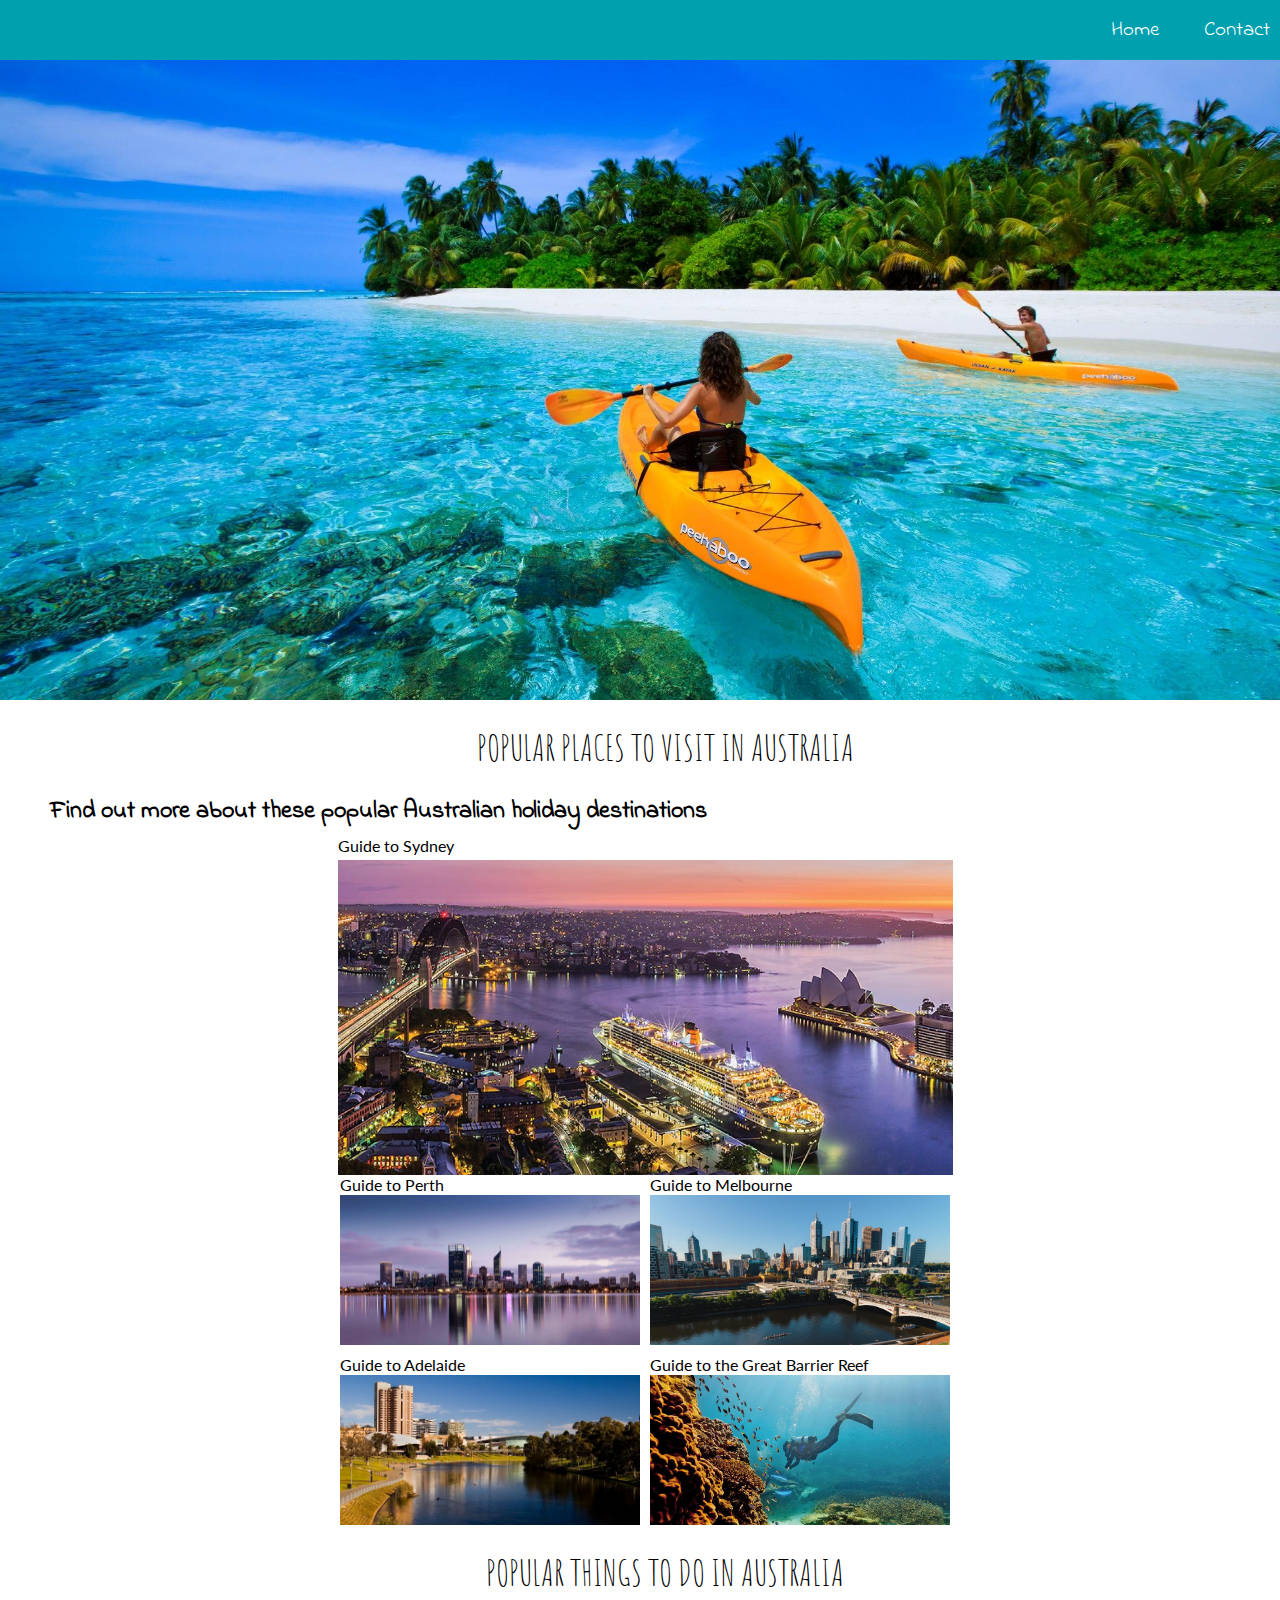
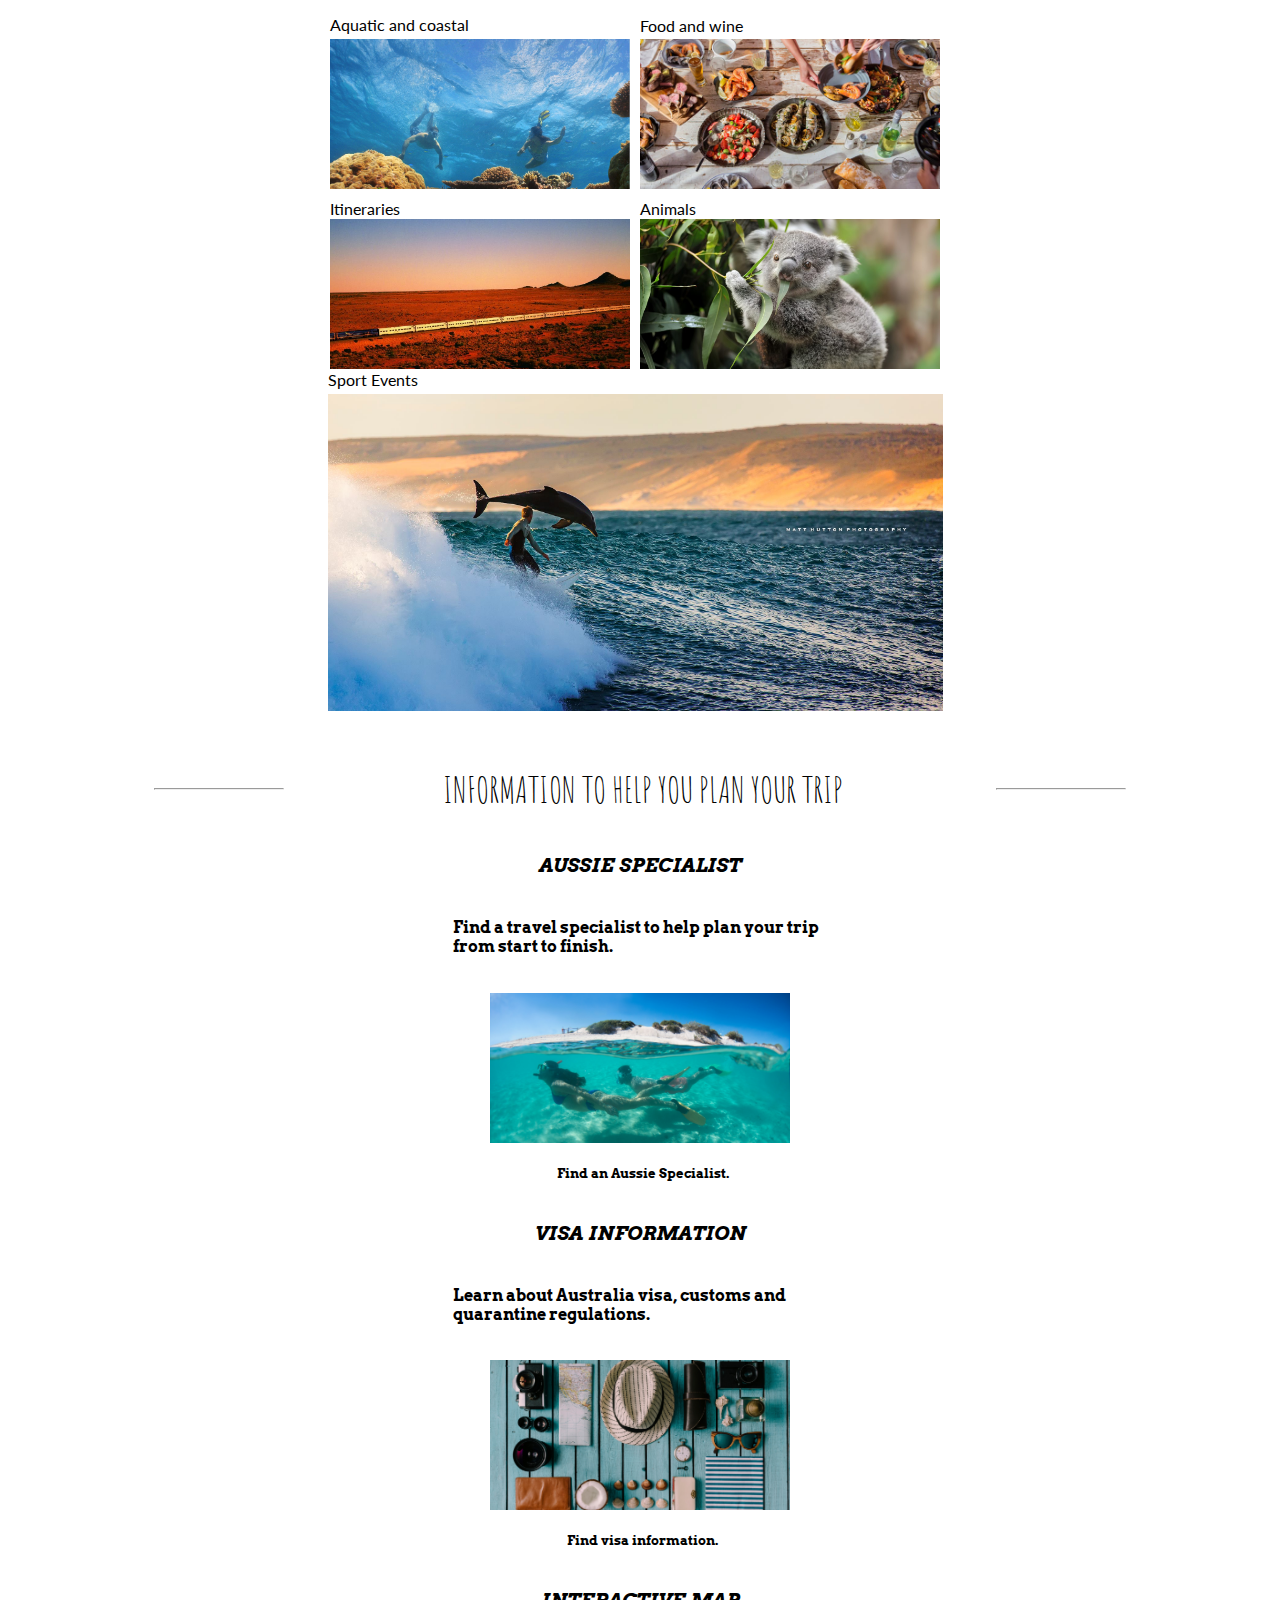
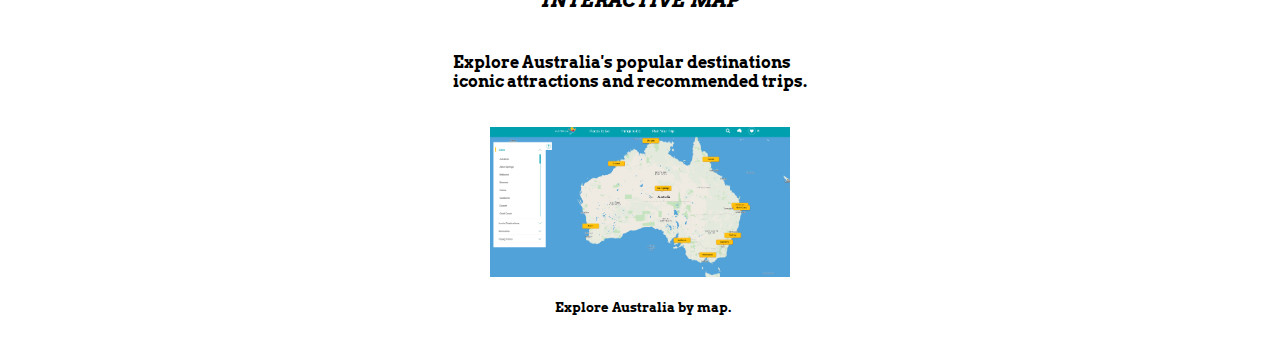
<file: index.html>
<!DOCTYPE html>
<html lang="en">
<head>

<meta charset="UTF-8">
<meta name="viewport" content="width=device-width, initial-scale=1.0">
<meta http-equiv="X-UA-Compatible" content="ie=edge">

<title>Australia Tour</title>
<link href="example.css" type="text/css" rel="stylesheet" />

<link href="https://fonts.googleapis.com/css?family=Indie+Flower" rel="stylesheet">
<link href="https://fonts.googleapis.com/css?family=Amatic+SC" rel="stylesheet">
<link href="https://fonts.googleapis.com/css?family=Lato" rel="stylesheet"> 
<link href="https://fonts.googleapis.com/css?family=Arvo" rel="stylesheet"> 

</head>
<body>

  <nav>

    <div>
        <ul>
            <li class="meniu1">
              <a href="index.html">
                Home
              </a>
            </li>
            <li class="meniu1">
               <a href="pag2.html">
                Contact
              </a>
            </li>
        </ul>

    </div>

  </nav>

  <div class="imagCanoe"> </div>

  <article>
  <h1> POPULAR PLACES TO VISIT IN AUSTRALIA </h1>
  </article>
  <article>
  <h2> Find out more about these popular Australian holiday destinations </h2> 
  </article>
  
  <div class="imagMare">

    <div class="imagSydney"> <p> Guide to Sydney</p> </div>

  <div class="left">
    <div class="leftUp"> <p> Guide to Perth </p>  </div>
    <div class="leftDown"> <p> Guide to Melbourne </p> </div>
  </div>
  <div class="right">
    <div class="rightUp"> <p> Guide to Adelaide </p> </div>
    <div class="rightDown"> <p> Guide to the Great Barrier Reef </p> </div>
  </div>

  </div>

  <article>
  <h1> POPULAR THINGS TO DO IN AUSTRALIA </h1>
  </article>
  
  <div class="imagMareThings">

  <div class="leftThings">
    <div class="leftUpThings"> <p> Aquatic and coastal </p>  </div>
    <div class="leftDownThings"> <p> Food and wine </p> </div>
  </div>
  <div class="rightThings">
    <div class="rightUpThings"> <p> Itineraries </p> </div>
    <div class="rightDownThings"> <p> Animals </p> </div>
  </div>

  <div class="imagSydneyThings"> <p> Sport Events </p> </div>
  
  </div>
 
  <div class="footer">
  <hr class="hr1"> 
  <h1> INFORMATION TO HELP YOU PLAN YOUR TRIP </h1> 
  <hr class="hr1"> 
  </div>
 
  <div class="sectFinal">
  
  <article class="aussieSpecPg">
  <h3> AUSSIE SPECIALIST </h3>
  
  <h4> Find a travel specialist to help plan your trip from start to finish. </h4>
 
  <div class="aussieSpecImg">  </div>
  <h5> Find an Aussie Specialist. </h5>
  
  </article>
  
  <article class="visaInfPg"> 
  
  <h3> VISA INFORMATION </h3> 
	
  <h4> Learn about Australia visa, customs and quarantine regulations. </h4>
  
  <div class="visaInfImg"> </div>  
  <h5> Find visa information. </h5>
  
  </article>
  
  <article class="intMapPg"> 
  
  <h3> INTERACTIVE MAP </h3>  

  <h4> Explore Australia's popular destinations iconic attractions and recommended trips. </h4>
			
  <div class="intMapImg"> </div>			
  <h5> Explore Australia by map. </h5>
  
  </article>
  </div>
  
</body>
</html>
</file>
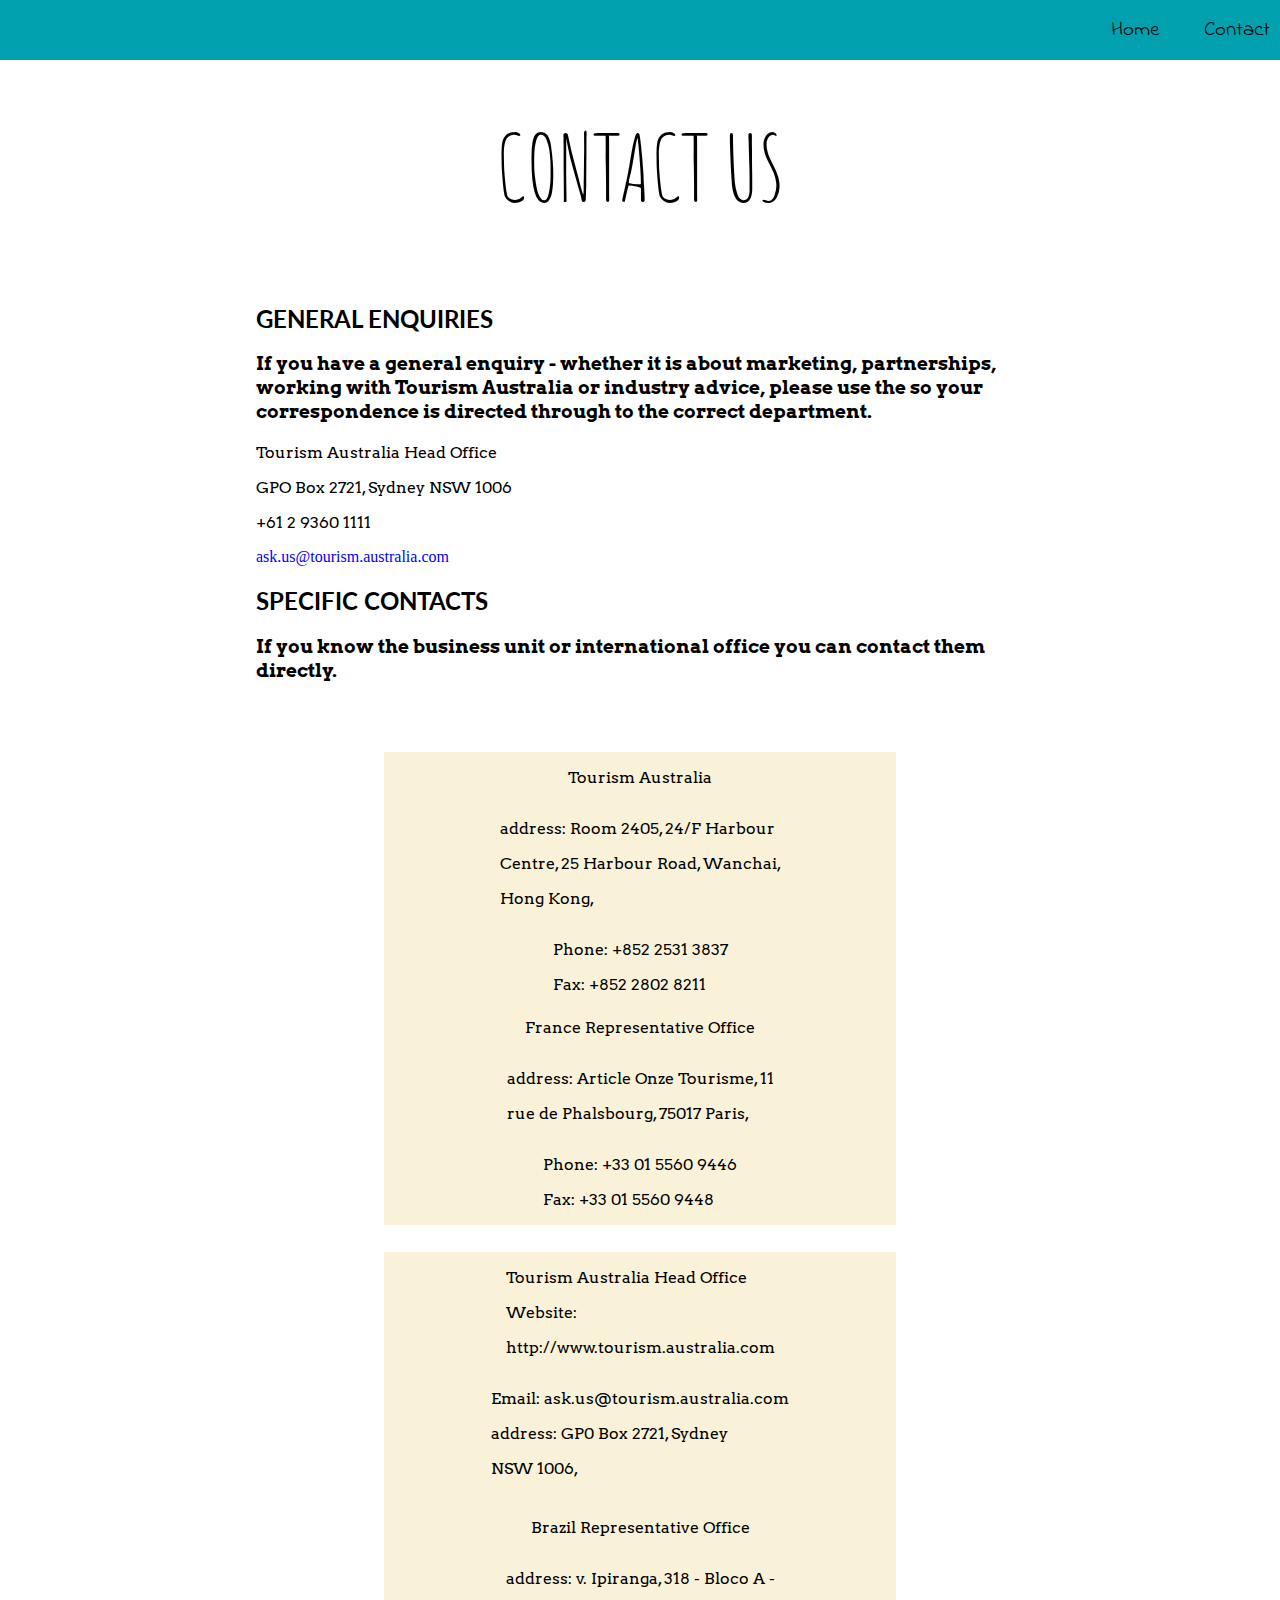
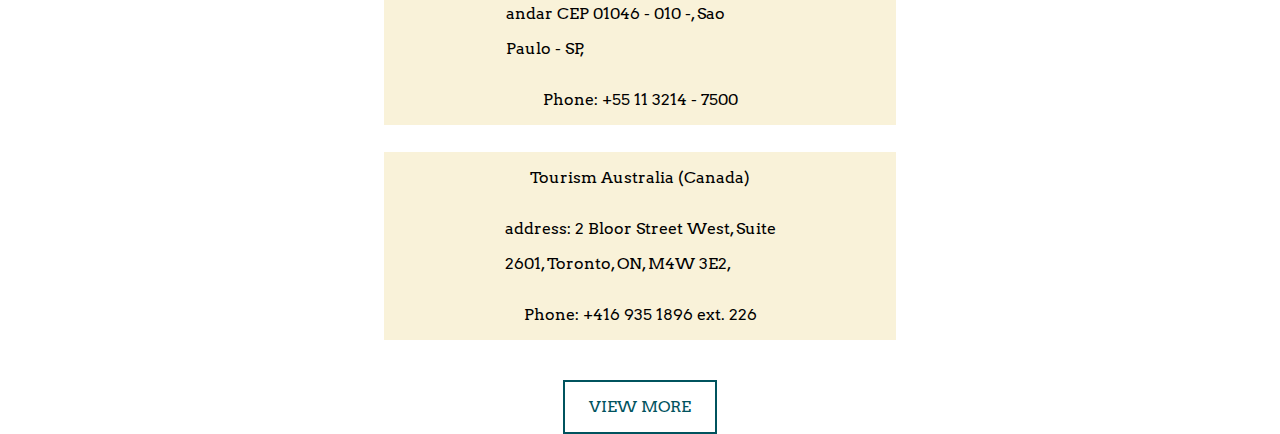
<file: pag2.html>
<!DOCTYPE html>
<html lang="en">
<head>

<meta charset="UTF-8">
<meta name="viewport" content="width=device-width, initial-scale=1.0">
<meta http-equiv="X-UA-Compatible" content="ie=edge">

<title>Australia Tour</title>
<link href="exemplu2.css" type="text/css" rel="stylesheet" />

<link href="https://fonts.googleapis.com/css?family=Indie+Flower" rel="stylesheet">
<link href="https://fonts.googleapis.com/css?family=Amatic+SC" rel="stylesheet">
<link href="https://fonts.googleapis.com/css?family=Lato" rel="stylesheet"> 
<link href="https://fonts.googleapis.com/css?family=Arvo" rel="stylesheet"> 

</head>

<body>

<nav>

    <div>
        <ul>
            <li class="meniu1">
              <a href="index.html">
                Home
              </a>
            </li>
            <li class="meniu1">
               <a href="https://www.google.com">
                Contact
              </a>
            </li>
        </ul>

    </div>

</nav>

<div class="cls1">
	<h1> CONTACT US </h1>
</div>

<div class="cls2">

<section class="cls3">

<h2> GENERAL ENQUIRIES </h2>

<article> 
<h3>
If you have a general enquiry - whether it is about marketing, partnerships, working with Tourism Australia or industry advice, please use the 
so your correspondence is directed through to the correct department.
</h3>

<div>
<p> Tourism Australia Head Office </p>
<p> GPO Box 2721, Sydney NSW 1006 </p> 
<p> +61 2 9360 1111 </p>
</div>

<a class="cul" href="index.html"> ask.us@tourism.australia.com </a>

</article>

<h2> SPECIFIC CONTACTS </h2>

<article>
<h3> If you know the business unit or international office you can contact them directly.
</h3>
</article>

</section>

</div>

<div class="cls4">

	<div class="cls5">

	<div> 
		<p> Tourism Australia </p>
	</div>
	
	<div> 
		<p> address: Room 2405, 24/F Harbour </p> 
		<p> Centre, 25 Harbour Road, Wanchai, </p> 
		<p> Hong Kong, </p>
	</div>
	
	<div> 
		<p> Phone: +852 2531 3837 </p>
		<p> Fax: +852 2802 8211 </p>
	</div>

	</div>
	
</div>

<div class="cls4">

	<div class="cls5">

	<div> 
		<p> France Representative Office </p>
	</div>
	
	<div> 
		<p> address: Article Onze Tourisme, 11 </p> 
		<p> rue de Phalsbourg, 75017 Paris, </p> 
	</div>
	
	<div> 
		<p> Phone: +33 01 5560 9446 </p>
		<p> Fax: +33 01 5560 9448 </p>
	</div>

	</div>
	
</div>

<div class="cls4">

	<div class="cls5">

	<div> 
		<p> Tourism Australia Head Office </p>
		<p> Website: </p>
		<p> http://www.tourism.australia.com </p>
	</div>
	
	<div> 
		<p> Email: ask.us@tourism.australia.com </p> 
		<p> address: GP0 Box 2721, Sydney </p>
	    <p> NSW 1006, </p>
	</div>
	
	<div> 
		<p> Phone: +61 2 9360 1111 </p>
	</div>

	</div>
	
</div>

<div class="cls4">

	<div class="cls5">

	<div> 
		<p> Brazil Representative Office </p>
	</div>
	
	<div> 
		<p> address: v. Ipiranga, 318 - Bloco A - </p> 
		<p> andar CEP 01046 - 010 -, Sao </p>
	    <p> Paulo - SP, </p>
	</div>
	
	<div> 
		<p> Phone: +55 11 3214 - 7500 </p>
	</div>

	</div>
	
</div>

<div class="cls4">

	<div class="cls5">

	<div> 
		<p> Tourism Australia (Canada) </p>
	</div>
	
	<div> 
		<p> address: 2 Bloor Street West, Suite </p> 
		<p> 2601, Toronto, ON, M4W 3E2, </p>
	</div>
	
	<div> 
		<p> Phone: +416 935 1896 ext. 226 </p>
	</div>
	
	</div>
	
	<div class="button"> <p> VIEW MORE </p> </div>
	
</div>


</body>
</file>
<file: example.css>
html, body {
  margin: 0px;
  padding: 0px;
  box-sizing: border-box;
}

nav {
    position: fixed;
    /*border: 3px solid black;*/
    top: 0px;
    width: 100%;
    height: 60px;
    background-repeat: no-repeat;
    background-size: cover;
    background-color: #00a0af;
    display: flex;
    justify-content: flex-end;
	align-items: center;
	z-index: 10;
  }

.meniu1 {
    display: inline;
    margin-left: 30px;
    font-size: 1.3em;
    margin-right: 10px;
    font-family: 'Indie Flower', cursive;
}

.meniu1:hover {
  /*background-color: green;*/
  border-bottom: 2px solid #ffc20e;
}

a:link {
  text-decoration: none;
  color: white;
}

a:visited {
  color: white;
}

a:active {
  color: #ffc20e;
}

.imagCanoe {
  background-image: url('canoe.jpg');
  width: 100%;
  height: 700px;
  background-repeat: no-repeat;
  background-size: cover;
  box-sizing: border-box;
  background-position: center;
}

article h1, article h2{
	margin-left: 50px;
}

h1 {
  font-family: 'Amatic SC', cursive;
  font-weight: 300;
  font-size: 50px;
  margin-left: 5px;
}

h2 {
	font-family: 'Indie Flower';
	position: relative;
	margin-bottom: 30px;
	margin-left: 5px;
}

h3 {
	font-style: oblique;
	font-family: 'Arvo';
}

h4, h5 {
	font-family: 'Arvo';
}

p {
	font-family: 'Lato', 'sans-serif';
}

.imagSydney {
  background-image: url('dataPlaces/sydney.jpg');
  height: 315px;
  width: 600px;
  background-repeat: no-repeat;
  background-size: cover;
  box-sizing: border-box;
  background-position: center;
  margin-top: 1px;
  
   -webkit-transition: all 1s ease; 
  -moz-transition: all 1s ease;
  -ms-transition: all 1s ease; 
  -o-transition: all 1s ease; 
  transition: all 1s ease;
}

.imagSydney p{
	position: relative;
	bottom: -300px;
}

.imagSydney:hover {
	-webkit-transform:scale(1.05); 
    -moz-transform:scale(1.05); 
    -ms-transform:scale(1.05); 
    -o-transform:scale(1.05);
    transform:scale(1.05);
}

.imagMare {
  display: flex;
  justify-content: center;
 
}

.leftUp {
  height: 150px;
  width: 300px;
  margin-bottom: 10px;
  background-image: url('dataPlaces/perth.jpg');

  background-size: cover;
  box-sizing: border-box;
  background-position: center;
   
  -webkit-transition: all 1s ease; 
  -moz-transition: all 1s ease; 
  -ms-transition: all 1s ease; 
  -o-transition: all 1s ease; 
  transition: all 1s ease;
  
}

.leftUp p {
	position: relative;
	top: -30px;
	margin-top: 0px;
}

.leftUp:hover {
	-webkit-transform:scale(1.05); 
    -moz-transform:scale(1.05); 
    -ms-transform:scale(1.05); 
    -o-transform:scale(1.05); 
    transform:scale(1.05);
}

.leftDown {
  height: 150px;
  width: 300px;
  margin-top: 10px;
  background-image: url('dataPlaces/melbourne.jpg');

  background-size: cover;
  box-sizing: border-box;
  background-position: center;
  
   -webkit-transition: all 1s ease; 
  -moz-transition: all 1s ease; 
  -ms-transition: all 1s ease; 
  -o-transition: all 1s ease; 
   transition: all 1s ease;
}

.leftDown p {
	position: relative;
	bottom: -160px;
	margin-bottom: 0px;
}

.leftDown:hover {
	-webkit-transform:scale(1.05); 
    -moz-transform:scale(1.05); 
    -ms-transform:scale(1.05); 
    -o-transform:scale(1.05); 
    transform:scale(1.05);
}

.rightUp {
  height: 150px;
  width: 300px;
  margin-bottom: 10px;
  background-image: url('dataPlaces/adelaide.jpg');

  background-size: cover;
  box-sizing: border-box;
  background-position: center;
  
   -webkit-transition: all 1s ease; 
  -moz-transition: all 1s ease; 
  -ms-transition: all 1s ease; 
  -o-transition: all 1s ease; 
   transition: all 1s ease;
}

.rightUp p {
	position: relative;
	top: -30px;
	margin-top: 0px;
}

.rightUp:hover {
	-webkit-transform:scale(1.05); 
    -moz-transform:scale(1.05); 
    -ms-transform:scale(1.05); 
    -o-transform:scale(1.05); 
    transform:scale(1.05);
}

.rightDown {
  height: 150px;
  width: 300px;
  margin-top: 10px;
  background-image: url('dataPlaces/greatBarrierReef.jpg');

  background-size: cover;
  box-sizing: border-box;
  background-position: center;
  
   -webkit-transition: all 1s ease; 
  -moz-transition: all 1s ease; 
  -ms-transition: all 1s ease;
  -o-transition: all 1s ease;
   transition: all 1s ease;
}

.rightDown p{
	position: relative;
	bottom: -160px;
	margin-bottom: 0px;
}

.rightDown:hover {
	-webkit-transform:scale(1.05); 
    -moz-transform:scale(1.05); 
    -ms-transform:scale(1.05);
    -o-transform:scale(1.05); 
    transform:scale(1.05);
}

.left {
  margin-left: 10px;
}

.right {
  margin-left: 10px;
}




.imagMareThings {
  display: flex;
  justify-content: center;
 
}

.leftThings {
  margin-right: 10px;
}

.rightThings{
  margin-right: 10px;
}

.leftUpThings {
  height: 150px;
  width: 300px;
  margin-bottom: 10px;
  background-image: url('dataThings/aquaticAndCoastal.jpg');

  background-size: cover;
  box-sizing: border-box;
  background-position: center;
   
  -webkit-transition: all 1s ease; 
  -moz-transition: all 1s ease; 
  -ms-transition: all 1s ease;
  -o-transition: all 1s ease; 
  transition: all 1s ease;
  
}

.leftUpThings p {
	position: relative;
	top: -30px;
}

.leftUpThings:hover {
	-webkit-transform:scale(1.05); 
    -moz-transform:scale(1.05); 
    -ms-transform:scale(1.05); 
    -o-transform:scale(1.05); 
    transform:scale(1.05);
}

.leftDownThings {
  height: 150px;
  width: 300px;
  margin-top: 10px;
  background-image: url('dataThings/food.jpg');

  background-size: cover;
  box-sizing: border-box;
  background-position: center;
  
   -webkit-transition: all 1s ease; 
  -moz-transition: all 1s ease; 
  -ms-transition: all 1s ease;
  -o-transition: all 1s ease; 
   transition: all 1s ease;
}

.leftDownThings p {
	position: relative;
	bottom: -160px;
}

.leftDownThings:hover {
	-webkit-transform:scale(1.05); 
    -moz-transform:scale(1.05); 
    -ms-transform:scale(1.05); 
    -o-transform:scale(1.05); 
    transform:scale(1.05);
}

.rightUpThings {
  height: 150px;
  width: 300px;
  margin-bottom: 10px;
  background-image: url('dataThings/itineraries.jpg');

  background-size: cover;
  box-sizing: border-box;
  background-position: center;
  
   -webkit-transition: all 1s ease; 
  -moz-transition: all 1s ease;
  -ms-transition: all 1s ease; 
  -o-transition: all 1s ease; 
   transition: all 1s ease;
}

.rightUpThings p {
	position: relative;
	top: -30px;
}

.rightUpThings:hover {
	-webkit-transform:scale(1.05); 
    -moz-transform:scale(1.05); 
    -ms-transform:scale(1.05); 
    -o-transform:scale(1.05); 
    transform:scale(1.05);
}

.rightDownThings {
	
  height: 150px;
  width: 300px;
  margin-bottom: 10px;
  background-image: url('dataThings/koala.jpg');

  background-size: cover;
  box-sizing: border-box;
  background-position: center;
  
   -webkit-transition: all 1s ease; 
  -moz-transition: all 1s ease; 
  -ms-transition: all 1s ease; 
  -o-transition: all 1s ease; 
   transition: all 1s ease;
}

.rightDownThings p{
	position: relative;
	bottom: -160px;
	margin-bottom: 0px;
}

.rightDownThings:hover {
	-webkit-transform:scale(1.05); 
    -moz-transform:scale(1.05); 
    -ms-transform:scale(1.05); 
    -o-transform:scale(1.05); 
    transform:scale(1.05);
}

.imagSydneyThings {
  background-image: url('dataThings/delfin.jpg');
  height: 317px;
  width: 600px;
  margin-top: 15px;
  background-repeat: no-repeat;
  background-size: cover;
  box-sizing: border-box;
  background-position: center;
  
   -webkit-transition: all 1s ease; 
  -moz-transition: all 1s ease; 
  -ms-transition: all 1s ease; 
  -o-transition: all 1s ease; 
  transition: all 1s ease;
}

.imagSydneyThings p{
	position: relative;
	top: -45px;
}

.imagSydneyThings:hover {
	-webkit-transform:scale(1.05); 
    -moz-transform:scale(1.05); 
    -ms-transform:scale(1.05); 
    -o-transform:scale(1.05); 
    transform:scale(1.05);
}




.footer {
	display: flex;
	justify-content: space-between;
	align-items: center;
	aling-content: center;
	margin-top: 30px;
	width: 100%;
}

.hr1 {
	width: 20%;
	height: 0px;
}




.sectFinal{
	display: flex;
	justify-content: space-between;
}

h4, h5 {
	margin-left: 5px;
}

.aussieSpecPg{
	position:relative;
	display:flex;
	justify-content:center;
	align-items: center;
	align-content: center;
	width: 30%;
	flex-direction: column;
}

.aussieSpecImg{
  background-image: url('SectJos/aussieSpecialist.jpeg');
  height: 150px;
  width: 300px;
  margin-top: 15px;
  background-repeat: no-repeat;
  background-size: cover;
  box-sizing: border-box;
  background-position: center;
}

.visaInfPg{
	position:relative;
	display:flex;
	justify-content:center;
	align-items: center;
	align-content: center;
	width: 30%;
	flex-direction: column;
}

.visaInfImg{
  background-image: url('SectJos/hat.jpeg');
  height: 150px;
  width: 300px;
  margin-top: 15px;
  background-repeat: no-repeat;
  background-size: cover;
  box-sizing: border-box;
  background-position: center;
}

.intMapPg{
	position:relative;
	display:flex;
	justify-content:center;
	align-items: center;
	align-content: center;
	width: 30%;
	flex-direction: column;
}

.intMapImg{
  background-image: url('SectJos/map.png');
  height: 150px;
  width: 300px;
  margin-top: 15px;
  background-repeat: no-repeat;
  background-size: cover;
  box-sizing: border-box;
  background-position: center;
}

@media screen and (min-width:769px) and (max-width: 1280px){

	.imagCanoe {
	background-image: url('canoe.jpg');
	width: 100%;
	height: 700px;;
	background-repeat: no-repeat;
	background-size: cover;
	box-sizing: border-box;
	background-position: center;
	}

	h1{
		display: flex;
		justify-content: center;
		font-size: 36px;
	}

	.hr1{
		height: 0px;
		width: 10%;
	}

	.imagMare{
		flex-direction: column;
		display: flex;
		justify-content: center;
		align-content: center;
		align-items: center;
	}
	
	.left{
		display: flex;
		flex-direction: row;
		justify-content: center;
	}
	
	.right{
		display: flex;
		flex-direction: row;
		justify-content: center;
	}
	
	.imagSydney {
	background-image: url('dataPlaces/sydney.jpg');
	height: 315px;
	width: 615px;
	margin-left: 11px;
	background-repeat: no-repeat;
	background-size: cover;
	box-sizing: border-box;
	background-position: center;
	margin-top: 1px;
	transition: none;
	}

	.imagSydney p{
	position: relative;
	top: -40px;
}
	
	.imagSydney:hover {
	-webkit-transform:scale(1.05); 
    -moz-transform:scale(1.05); 
    -ms-transform:scale(1.05); 
    -o-transform:scale(1.05); 
    transform: none;
}

	.leftUp {
	height: 150px;
	width: 300px;
	margin-bottom: 10px;
	margin-top: 20px;
	margin-right: 5px;
	background-image: url('dataPlaces/perth.jpg');

	background-size: cover;
	box-sizing: border-box;
	background-position: center;
	transition: none;
	}
	
	.leftUp:hover{
	-webkit-transform:scale(1.05); 
    -moz-transform:scale(1.05); 
    -ms-transform:scale(1.05); 
    -o-transform:scale(1.05); 
    transform: none;
	}

	.leftUp p {
	position: relative;
	top: -20px;
	margin-top: 0px;
}
	
	.leftDown {
	height: 150px;
	width: 300px;
	margin-top: 20px;
	margin-left: 5px;
	background-image: url('dataPlaces/melbourne.jpg');

	background-size: cover;
	box-sizing: border-box;
	background-position: center;
	transition: none;
	}
	
	.leftDown:hover{
	-webkit-transform:scale(1.05); 
    -moz-transform:scale(1.05); 
    -ms-transform:scale(1.05); 
    -o-transform:scale(1.05); 
    transform: none;
	}
	
	.leftDown p {
	position: relative;
	bottom: 36px;
	margin-bottom: 0px;
}
	
	.rightDown {
	height: 150px;
	width: 300px;
	margin-top: 20px;
	margin-left: 10px;
	background-image: url('dataPlaces/greatBarrierReef.jpg');

	background-size: cover;
	box-sizing: border-box;
	background-position: center;
	transition: none;
	}
	
	.rightDown:hover {
	-webkit-transform:scale(1.05); 
    -moz-transform:scale(1.05); 
    -ms-transform:scale(1.05); 
    -o-transform:scale(1.05); 
    transform: none;
}

	.rightDown p{
	position: relative;
	bottom: 36px;
	margin-bottom: 0px;
}

	.rightUp {
	height: 150px;
	width: 300px;
	margin-bottom: 0px;
	margin-top: 20px;
	background-image: url('dataPlaces/adelaide.jpg');

	background-size: cover;
	box-sizing: border-box;
	background-position: center;
	transition: none;
	}

	.rightUp p {
	position: relative;
	top: -20px;
	margin-top: 0px;
}
	
	.rightUp:hover{
	-webkit-transform:scale(1.05); 
    -moz-transform:scale(1.05); 
    -ms-transform:scale(1.05); 
    -o-transform:scale(1.05); 
    transform: none;
	}
	
	
	
	.imagMareThings {
	flex-direction: column;
	display: flex;
	justify-content: center;
	align-content: center;
	align-items: center;

}

.leftThings {
  margin-right: 10px;
  display: flex;
  flex-direction: row;
  justify-content: center;
}

.rightThings{
  margin-right: 10px;
  display: flex;
  flex-direction: row;
  justify-content: center;
}

.leftUpThings {
  height: 150px;
  width: 300px;
  margin-bottom: 10px;
  margin-top: 20px;
  margin-right: 5px;
  background-image: url('dataThings/aquaticAndCoastal.jpg');

  background-size: cover;
  box-sizing: border-box;
  background-position: center;
  transition: none;
}

.leftUpThings p {
	position: relative;
	top: -40px;
}

.leftUpThings:hover {
	-webkit-transform:scale(1.05); 
    -moz-transform:scale(1.05); 
    -ms-transform:scale(1.05); 
    -o-transform:scale(1.05);
    transform:none;
}

.leftDownThings {
  height: 150px;
  width: 300px;
  margin-top: 20px;
  margin-left: 5px;
  background-image: url('dataThings/food.jpg');

  background-size: cover;
  box-sizing: border-box;
  background-position: center;
  transition: none;
}

.leftDownThings p {
	position: relative;
	bottom: 39px;
}

.leftDownThings:hover {
	-webkit-transform:scale(1.05); 
    -moz-transform:scale(1.05); 
    -ms-transform:scale(1.05); 
    -o-transform:scale(1.05); 
    transform:none;
}

.rightUpThings {
  height: 150px;
  width: 300px;
  margin-bottom: 0px;
  margin-top: 20px;
  margin-right: 10px;
  background-image: url('dataThings/itineraries.jpg');

  background-size: cover;
  box-sizing: border-box;
  background-position: center;
  transition: none;
}

.rightUpThings p {
	position: relative;
	top: -36px;
}

.rightUpThings:hover {
	-webkit-transform:scale(1.05); 
    -moz-transform:scale(1.05); 
    -ms-transform:scale(1.05); 
    -o-transform:scale(1.05); 
    transform:none;
}

.rightDownThings {
	
  height: 150px;
  width: 300px;
  margin-top: 20px;
  margin-left: 0px;
  background-image: url('dataThings/koala.jpg');

  background-size: cover;
  box-sizing: border-box;
  background-position: center;
  transition: none;
}

.rightDownThings p{
	position: relative;
	bottom: 36px;
	margin-bottom: 0px;
}

.rightDownThings:hover {
	-webkit-transform:scale(1.05); 
    -moz-transform:scale(1.05); 
    -ms-transform:scale(1.05); 
    -o-transform:scale(1.05); 
    transform:none;
}

.imagSydneyThings {
  background-image: url('dataThings/delfin.jpg');
  height: 317px;
  width: 615px;
  margin-top: 15px;
  margin-right: 10px;
  background-repeat: no-repeat;
  background-size: cover;
  box-sizing: border-box;
  background-position: center;
  
  transition: none;
}

.imagSydneyThings p{
	position: relative;
	top: -40px;
}

.imagSydneyThings:hover {
	-webkit-transform:scale(1.05); 
    -moz-transform:scale(1.05); 
    -ms-transform:scale(1.05); 
    -o-transform:scale(1.05); 
    transform:none;
}
	
	
	.sectFinal{
	display: flex;
	justify-content: center;
	align-content: center;
	align-items: center;
	flex-direction: column;
	}

	}
	
@media only screen and (max-width: 768px){
	
	h1{
		display: flex;
		justify-content: center;
		font-size: 36px;
	}

	.hr1{
		height: 0px;
		width: 10%;
	}

	.imagMare{
		flex-direction: column;
		display: flex;
		justify-content: center;
		align-content: center;
		align-items: center;
	}

	.left{
		display: flex;
		flex-direction: column;
		justify-content: center;
	}
	
	.right{
		display: flex;
		flex-direction: column;
		justify-content: center;
	}
	
	.imagSydney {
	background-image: url('dataPlaces/sydney.jpg');
	height: 150px;
	width: 300px;
	margin-left: 11px;
	background-repeat: no-repeat;
	background-size: cover;
	box-sizing: border-box;
	background-position: center;
	margin-top: 1px;
	transition: none;
	}
	
	.imagSydney p{
	position: relative;
	top: -40px;
}
	
	.imagSydney:hover {
	-webkit-transform:scale(1.05); 
    -moz-transform:scale(1.05); 
    -ms-transform:scale(1.05); 
    -o-transform:scale(1.05); 
    transform: none;
}
	
	.leftUp {
	height: 150px;
	width: 300px;
	margin-bottom: 10px;
	margin-top: 20px;
	margin-right: 5px;
	background-image: url('dataPlaces/perth.jpg');

	background-size: cover;
	box-sizing: border-box;
	background-position: center;
	transition: none;
	}
	
	.leftUp:hover{
	-webkit-transform:scale(1.05); 
    -moz-transform:scale(1.05); 
    -ms-transform:scale(1.05); 
    -o-transform:scale(1.05); 
    transform: none;
	}

	.leftUp p {
	position: relative;
	top: -20px;
	margin-top: 0px;
}
	
	.leftDown {
	height: 150px;
	width: 300px;
	margin-top: 20px;
	margin-left: 0px;
	background-image: url('dataPlaces/melbourne.jpg');

	background-size: cover;
	box-sizing: border-box;
	background-position: center;
	transition: none;
	}
	
	.leftDown:hover{
	-webkit-transform:scale(1.05); 
    -moz-transform:scale(1.05); 
    -ms-transform:scale(1.05); 
    -o-transform:scale(1.05); 
    transform: none;
	}
	
	.leftDown p {
	position: relative;
	bottom: 36px;
	margin-bottom: 0px;
}
	
	.rightUp {
	height: 150px;
	width: 300px;
	margin-bottom: 0px;
	margin-top: 20px;
	margin-left: 0px;
	background-image: url('dataPlaces/adelaide.jpg');

	background-size: cover;
	box-sizing: border-box;
	background-position: center;
	transition: none;
	}

	.rightUp p {
	position: relative;
	top: -20px;
	margin-top: 0px;
}
	
	.rightUp:hover{
	-webkit-transform:scale(1.05); 
    -moz-transform:scale(1.05); 
    -ms-transform:scale(1.05); 
    -o-transform:scale(1.05); 
    transform: none;
	}
	
	.rightDown {
	height: 150px;
	width: 300px;
	margin-top: 20px;
	margin-left: 0px;
	background-image: url('dataPlaces/greatBarrierReef.jpg');

	background-size: cover;
	box-sizing: border-box;
	background-position: center;
	transition: none;
	}
	
	.rightDown:hover {
	-webkit-transform:scale(1.05); 
    -moz-transform:scale(1.05); 
    -ms-transform:scale(1.05); 
    -o-transform:scale(1.05); 
    transform: none;
}

	.rightDown p{
	position: relative;
	bottom: 36px;
	margin-bottom: 0px;
}
	
	.imagMareThings {
	flex-direction: column;
	display: flex;
	justify-content: center;
	align-content: center;
	align-items: center;

}
	
	.leftThings {
  margin-right: -10px;
}

	.rightThings{
  margin-right: -10px;
}
	
	.leftUpThings {
	height: 150px;
    width: 300px;
	margin-bottom: 10px;
	background-image: url('dataThings/aquaticAndCoastal.jpg');

	background-size: cover;
	box-sizing: border-box;
	background-position: center;
	transition: none;
}

	.leftUpThings p {
	position: relative;
	top: -30px;
}

	.leftUpThings:hover {
	-webkit-transform:scale(1.05); 
    -moz-transform:scale(1.05); 
    -ms-transform:scale(1.05); 
    -o-transform:scale(1.05); 
    transform:none;
}
	
	.leftDownThings {
	height: 150px;
    width: 300px;
	margin-top: 30px;
	background-image: url('dataThings/food.jpg');

	background-size: cover;
	box-sizing: border-box;
	background-position: center;
	transition: none;
}

	.leftDownThings p {
	position: relative;
	bottom: 25px;
}

	.leftDownThings:hover {
	-webkit-transform:scale(1.05); 
    -moz-transform:scale(1.05); 
    -ms-transform:scale(1.05); 
    -o-transform:scale(1.05); 
    transform:none;
}
	
	.rightUpThings {
	height: 150px;
    width: 300px;
	margin-bottom: 10px;
	margin-top: 30px;
	background-image: url('dataThings/itineraries.jpg');

	background-size: cover;
	box-sizing: border-box;
	background-position: center;
	transition: none;
}

	.rightUpThings p {
	position: relative;
	top: -25px;
}

	.rightUpThings:hover {
	-webkit-transform:scale(1.05); 
    -moz-transform:scale(1.05);
    -ms-transform:scale(1.05); 
    -o-transform:scale(1.05); 
    transform:none;
}
	
	.rightDownThings {
	
	height: 150px;
    width: 300px;
	margin-top: 20px;
	margin-left: 0px;
	background-image: url('dataThings/koala.jpg');

	background-size: cover;
	box-sizing: border-box;
	background-position: center;
	transition: none;
}

	.rightDownThings p{
	position: relative;
	bottom: 20px;
	margin-bottom: 0px;
}

	.rightDownThings:hover {
	-webkit-transform:scale(1.05); 
    -moz-transform:scale(1.05); 
    -ms-transform:scale(1.05); 
    -o-transform:scale(1.05); 
    transform:none;
}
	
	.imagSydneyThings {
	background-image: url('dataThings/delfin.jpg');
	height: 150px;
    width: 300px;
	margin-top: 15px;
	background-repeat: no-repeat;
	background-size: cover;
	box-sizing: border-box;
	background-position: center;
  
	transition: none;
}

	.imagSydneyThings p{
	position: relative;
	top: -40px;
}

	.imagSydneyThings:hover {
	-webkit-transform:scale(1.05); 
    -moz-transform:scale(1.05); 
    -ms-transform:scale(1.05); 
    -o-transform:scale(1.05); 
    transform:none;
}
	
	.sectFinal{
	display: flex;
	justify-content: center;
	align-content: center;
	align-items: center;
	flex-direction: column;
	}
	
	}
</file>
<file: exemplu2.css>
html, body {
  margin: 0px;
  padding: 0px;

}

.cul{
	color: black;
}

nav {
    position: fixed;
    /*border: 3px solid black;*/
    top: 0px;
    width: 100%;
    height: 60px;
    background-repeat: no-repeat;
    background-size: cover;
    background-color: #00a0af;
    display: flex;
    justify-content: flex-end;
	align-items: center;
	z-index: 10;
  }

.meniu1 {
    display: inline;
    margin-left: 30px;
    color: red;
    font-size: 1.3em;
    margin-right: 10px;
    font-family: 'Indie Flower', cursive;
}

.meniu1:hover {
  /*background-color: green;*/
  border-bottom: 2px solid #ffc20e;
}

a:link {
  text-decoration: none;
  color: black;
}

a:visited {
  color: white;
}

a:active {
  color: #ffc20e;
}

section a:link {
	color: blue;
}

section a:visited {
	color: black;
}

section a:active {
	color: blue;
}

.cls1 {
  display: flex;
  justify-content: center;
  align-items: center;
  width: 100%;
  margin-top: 50px;
  margin-left: 0px;
  margin-right: 0px;
}

h1 {
  display: inline;
  font-family: 'Amatic SC', cursive;
  font-weight: 300;
  font-size: 90px;
}

h2 {
  font-family: 'Lato';
}

h3 {
  font-family: 'Arvo';
}

p {
  font-family: 'Arvo';
}

.cls2 {
  display: flex;
  justify-content: flex-center;
  align-items: center;
  width: 100%;
  flex-direction: column;
}

.cls3 {
  width: 60%;
}

.cls4 {
	display: flex;
	justify-content: space-around;
	align-items: center;
	align-content: center;
	width: 100%;
	margin-top: 50px;
	height: 200px;
	flex-direction: column;
}

.cls5{
  display: flex;
  justify-content: space-around;
  align-items: center;
  align-content: center;
  width: 60%;
  background-color: #f9f2d9;
  height: 100%;
 }
 
.button{
	display: flex;
	justify-content: center;
	align-content: center;
	align-items: center;
	margin-top: 40px;
	margin-bottom: -30px;
	width: 150px;
	height: 50px;
	border: 2px solid #00535e;
}

.button:hover{
	background-color: #00535e;
}

.button:hover p{
	color:white;
}

.button p{
	color: #00535e;
}
@media screen and (min-width:769px) and (max-width: 1280px){
	 
	 .cls5{
	display: flex;
	justify-content: space-between;
	align-items: center;
	align-content: center;
	width: 40%;
	background-color: #f9f2d9;
	height: 130%;
	flex-direction: column;
	}
 }
 
 	
@media only screen and (max-width: 768px){

	 .cls5{
	display: flex;
	justify-content: space-between;
	align-items: center;
	align-content: center;
	width: 85%;
	background-color: #f9f2d9;
	height: 140%;
	flex-direction: column;
	}
	
	.cls4 {
	display: flex;
	justify-content: space-around;
	align-items: center;
	align-content: center;
	width: 100%;
	margin-top: 100px;
	height: 300px;
	flex-direction: column;
	}
	
	.cls1 {
	display: flex;
	justify-content: center;
	align-items: center;
	width: 100%;
	margin-top: 50px;
	margin-left: 0px;
	margin-right: 0px;
	}
}
</file>
